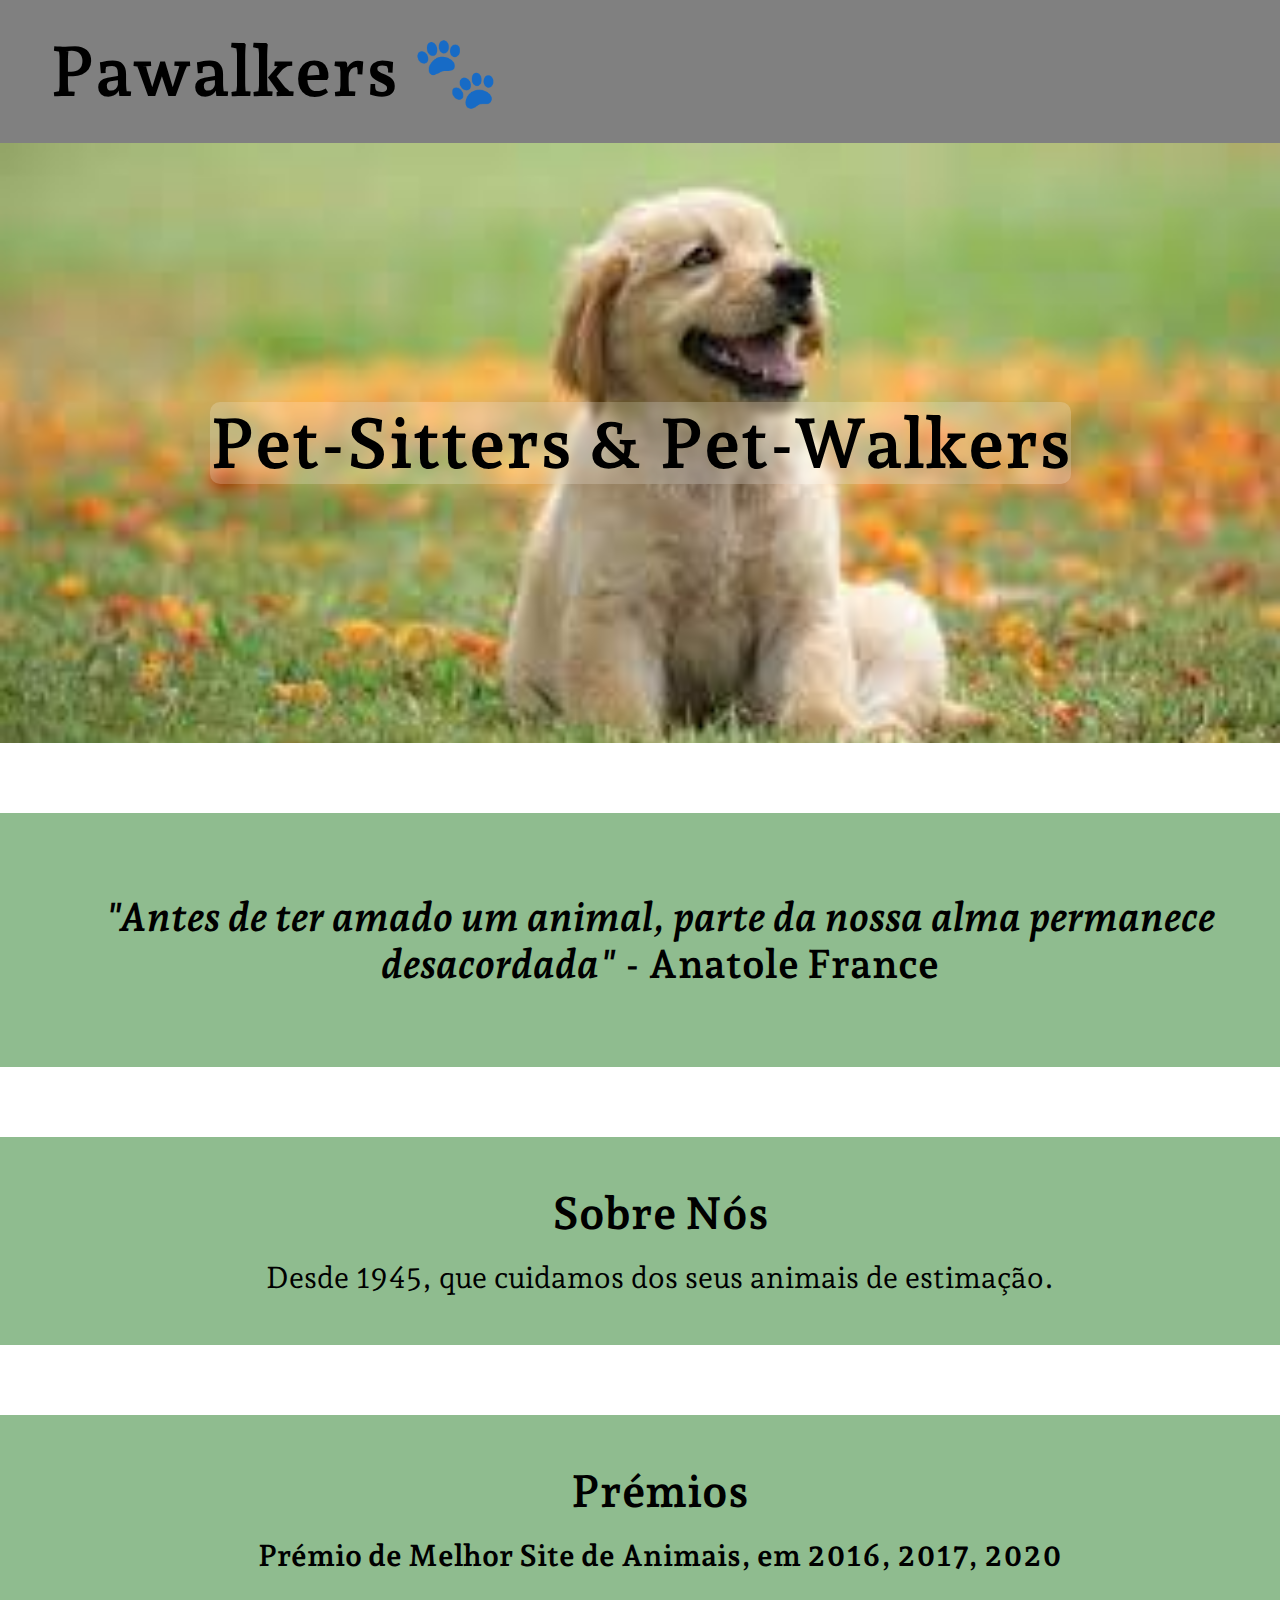
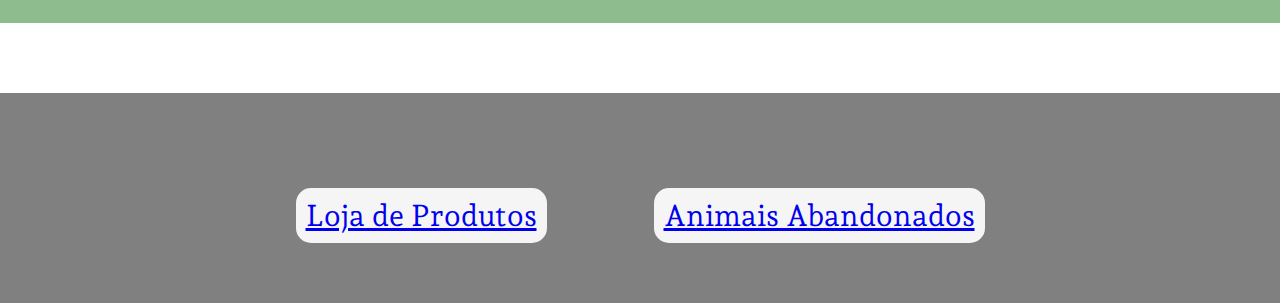
<file: index.html>
<!DOCTYPE html>
<html lang="en">
<head>
    <meta charset="UTF-8">
    <meta http-equiv="X-UA-Compatible" content="IE=edge">
    <meta name="viewport" content="width=device-width, initial-scale=1.0">
    <link rel="stylesheet" href="paginicialcss.css">
    <title>Pawalkers</title>
    <link rel="preconnect" href="https://fonts.googleapis.com/%22%3E">
    <link rel="preconnect" href="https://fonts.gstatic.com/" crossorigin>
    <link href="https://fonts.googleapis.com/css2?family=Andada+Pro&display=swap" rel="stylesheet">
    </head>

    <body>

            <h1>Pawalkers 🐾</h1>
            <div class="banner-info">
                <div class="slogan"><h3>Pet-Sitters & Pet-Walkers</h3></div>
            </div>
        

        <div class="stuff">
            <div class="quotes">
                <h2><span><i>"Antes de ter amado um animal, parte da nossa alma permanece desacordada"</i></span>
                - Anatole France</h2>
            </div>

            <div id="title">
                <div class="content">
                    <div class="sobre-nos">
                        <h2>Sobre Nós</h2>
                        <p>Desde 1945, que cuidamos dos seus animais de estimação.</p>
                    </div>
                </div>
            </div>

            <div id="title">
                <div class="contentt">
                    <div class="premios">
                        <h2>Prémios</h2>
                        <h4>Prémio de Melhor Site de Animais, em 2016, 2017, 2020</h4>
                    </div>
                </div>
            </div>

            <div class="footerbox">
                <div class="footer">
                    <a href="pawloja.html" target="_blank">Loja de Produtos</a>
                    <a href="pawalkersadocao.html"_blank">Animais Abandonados</a>
                </div>
            </div>
        </div>

    </body>
</html>
</file>
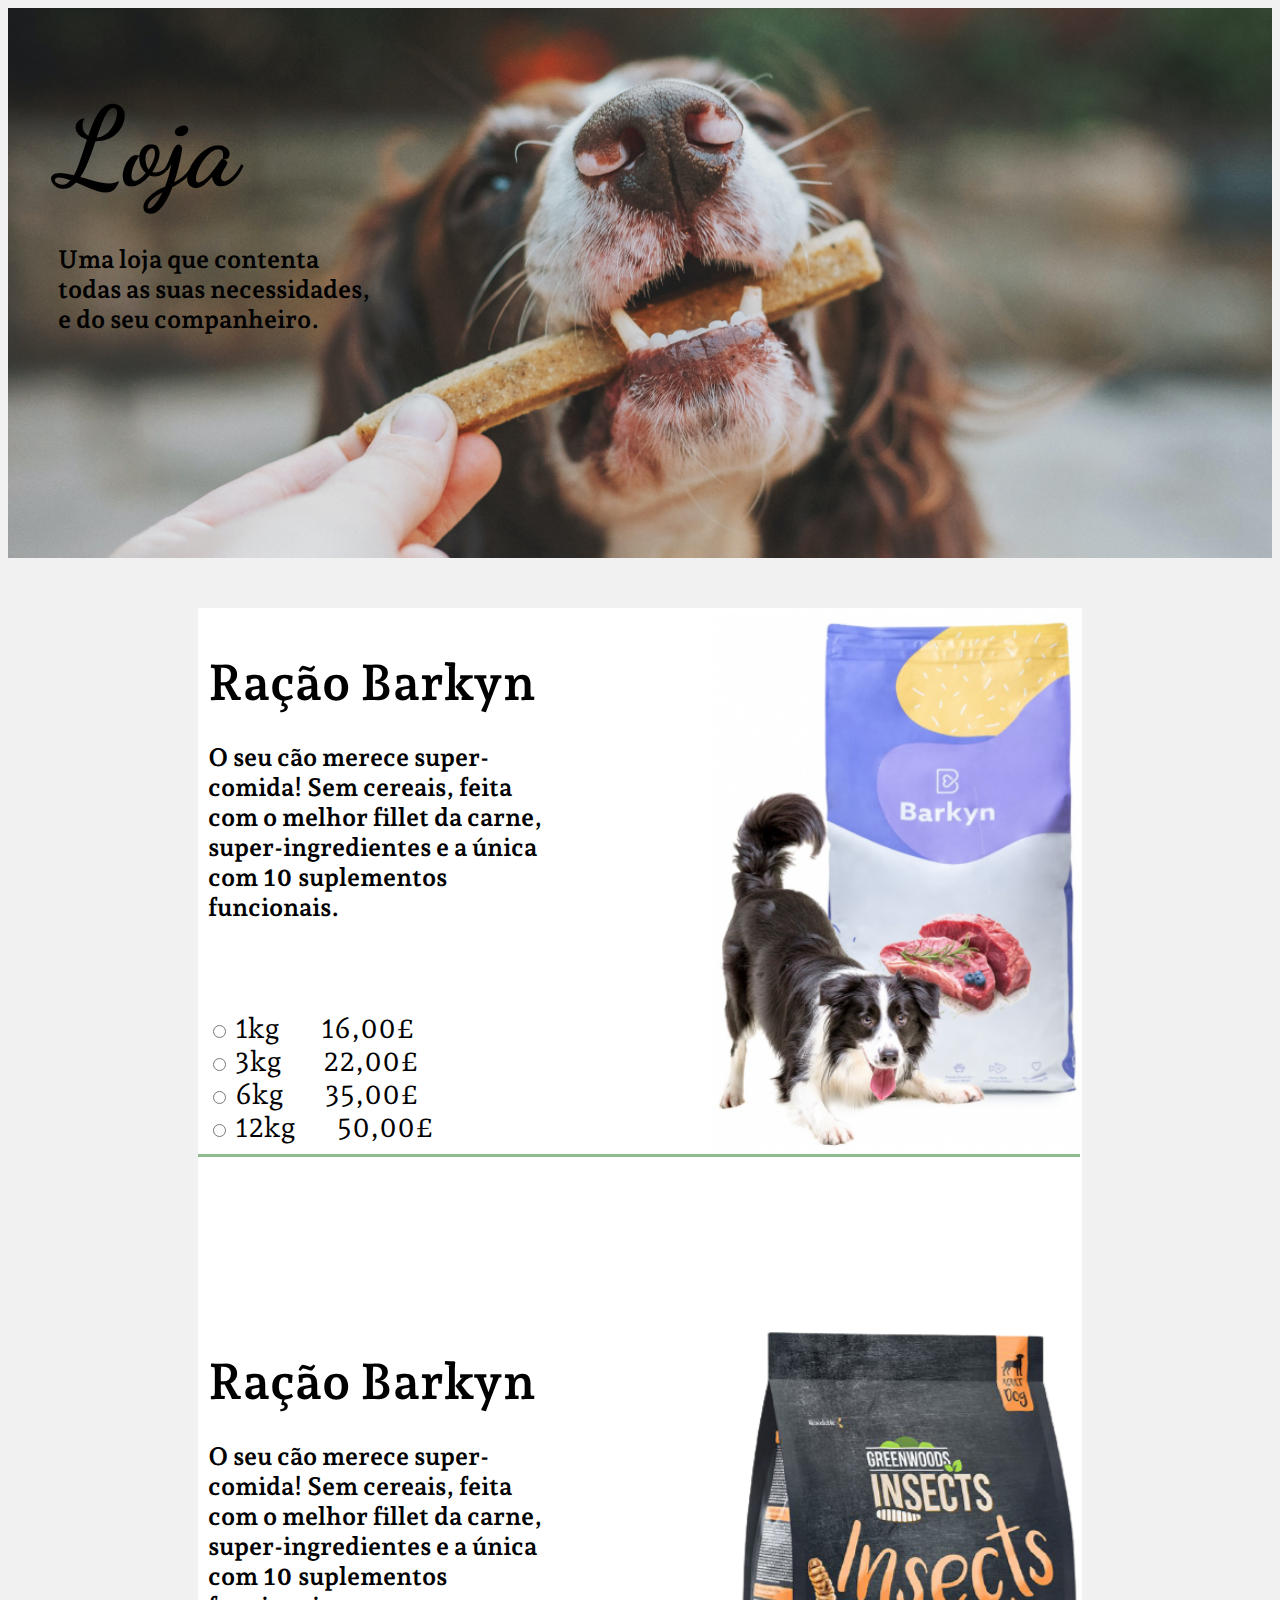
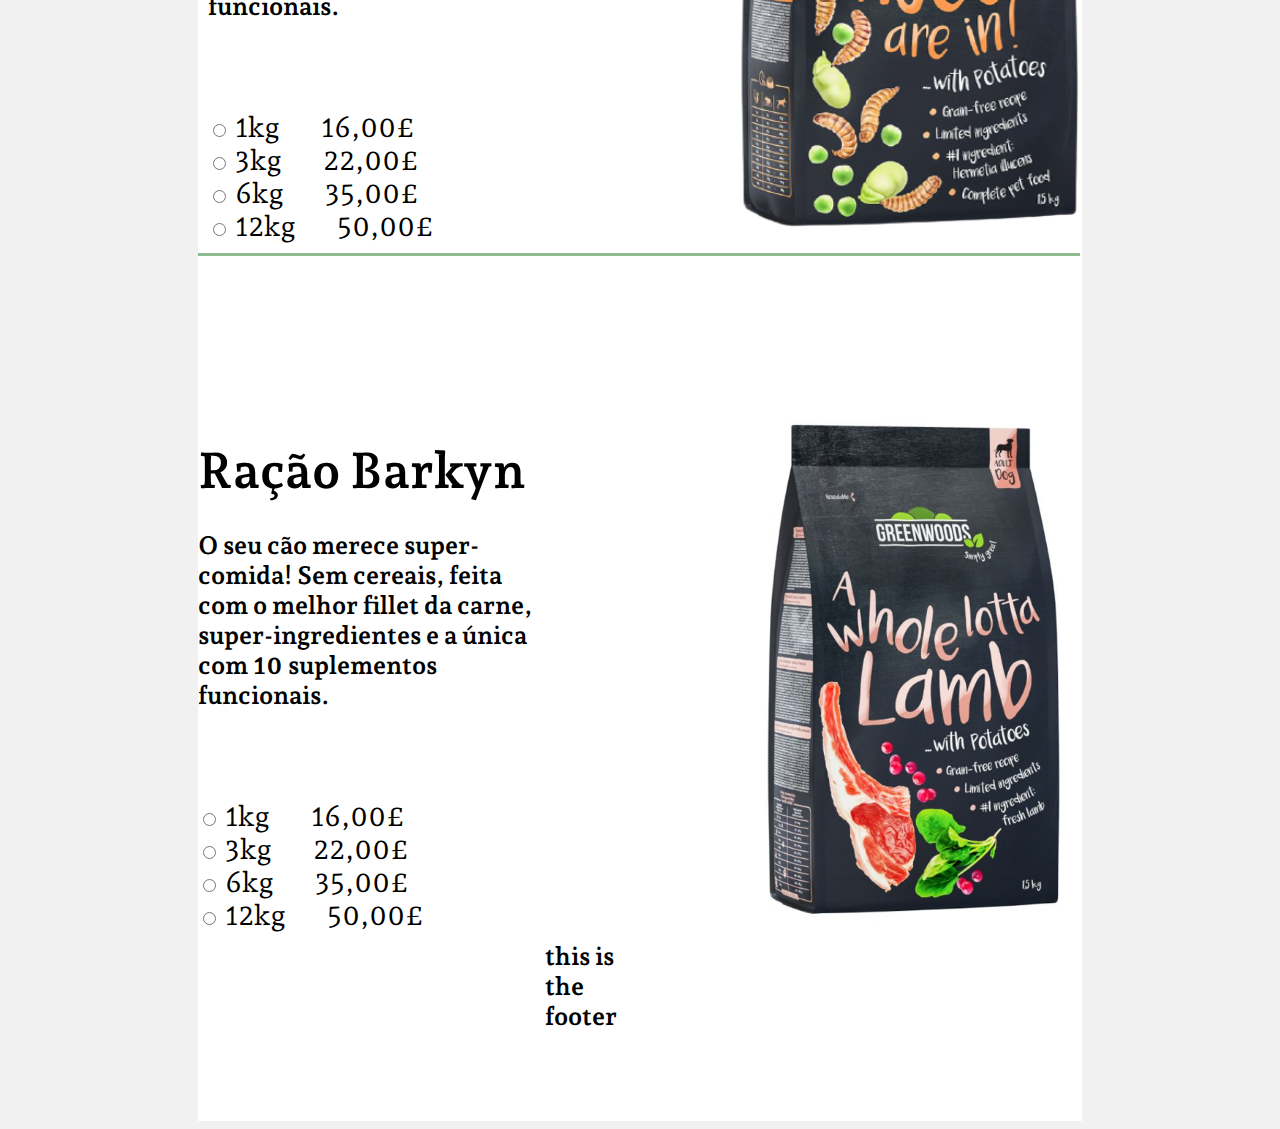
<file: pawloja.html>
<!DOCTYPE html>
<html lang="en">
<head>
    <meta charset="UTF-8">
    <meta http-equiv="X-UA-Compatible" content="IE=edge">
    <meta name="viewport" content="width=device-width, initial-scale=1.0">
    <link rel="stylesheet" href="loja.css">
    <link rel="preconnect" href="https://fonts.googleapis.com/%22%3E">
    <link rel="preconnect" href="https://fonts.gstatic.com/" crossorigin>
    <link href="https://fonts.googleapis.com/css2?family=Andada+Pro&display=swap" rel="stylesheet">
    <link href="https://fonts.googleapis.com/css2?family=Dancing+Script:wght@500&display=swap" rel="stylesheet">
    <title>Loja</title>
</head>

<body>
    <div id="banner">
        <h1>Loja</h1>
        <h2>Uma loja que contenta todas as suas necessidades, e do seu companheiro.</h2>
    </div>

    <div id="geral">
        <div id="R1">
            <h2>
                Ração Barkyn
            </h2>
            <h3>
                O seu cão merece super-comida! Sem cereais, feita com o melhor fillet da carne, super-ingredientes e a única com 10 suplementos funcionais.
            </h3>
            <form>
                <input type="radio" id="1 kg" name="size" value="1kg">
                <label for="1kg">1kg &nbsp; &nbsp;&nbsp;&nbsp;&nbsp;16,00£</label><br>
                <input type="radio" id="3kg" name="size" value="3kg">
                <label for="3kg">3kg &nbsp; &nbsp;&nbsp;&nbsp;&nbsp;22,00£</label><br>
                <input type="radio" id="6kg" name="size" value="6kg">
                <label for="6kg  35,00£">6kg &nbsp;&nbsp;&nbsp;&nbsp;&nbsp; 35,00£</label><br>
                <input type="radio" id="12kg" name="size" value="12kg">
                <label for="12kg">12kg &nbsp;&nbsp;&nbsp;&nbsp;&nbsp; 50,00£</label>
            </form>
        </div>


        <div id="R2">
            <h2>
                Ração Barkyn
            </h2>
            <h3>
                O seu cão merece super-comida! Sem cereais, feita com o melhor fillet da carne, super-ingredientes e a única com 10 suplementos funcionais.
            </h3>
            <form>
                <input type="radio" id="1 kg" name="size" value="1kg">
                <label for="1kg">1kg &nbsp; &nbsp;&nbsp;&nbsp;&nbsp;16,00£</label><br>
                <input type="radio" id="3kg" name="size" value="3kg">
                <label for="3kg">3kg &nbsp; &nbsp;&nbsp;&nbsp;&nbsp;22,00£</label><br>
                <input type="radio" id="6kg" name="size" value="6kg">
                <label for="6kg  35,00£">6kg &nbsp;&nbsp;&nbsp;&nbsp;&nbsp; 35,00£</label><br>
                <input type="radio" id="12kg" name="size" value="12kg">
                <label for="12kg">12kg &nbsp;&nbsp;&nbsp;&nbsp;&nbsp; 50,00£</label>
            </form>
        </div>

        <div id="R3">
            <h2>
                Ração Barkyn
            </h2>
            <h3>
                O seu cão merece super-comida! Sem cereais, feita com o melhor fillet da carne, super-ingredientes e a única com 10 suplementos funcionais.
            </h3>
            <form>
                <input type="radio" id="1 kg" name="size" value="1kg">
                <label for="1kg">1kg &nbsp; &nbsp;&nbsp;&nbsp;&nbsp;16,00£</label><br>
                <input type="radio" id="3kg" name="size" value="3kg">
                <label for="3kg">3kg &nbsp; &nbsp;&nbsp;&nbsp;&nbsp;22,00£</label><br>
                <input type="radio" id="6kg" name="size" value="6kg">
                <label for="6kg  35,00£">6kg &nbsp;&nbsp;&nbsp;&nbsp;&nbsp; 35,00£</label><br>
                <input type="radio" id="12kg" name="size" value="12kg">
                <label for="12kg">12kg &nbsp;&nbsp;&nbsp;&nbsp;&nbsp; 50,00£</label>
            </form>
        </div>  

        <div id="footer">
            <h3>
                this is the footer 
            </h3>
        </div>
    </div>

</body>
</html>
</file>
<file: paginicialcss.css>
*{
    margin: 0;
    padding: 0;
}


h1 {
    z-index: 10;
    box-sizing: border-box;
    padding: 30px 50px;
    width: 100vw;
    background-color: gray;
    font-family: 'Andada Pro', serif;
    font-size: 70px;
}

.slogan {
    background: rgba( 255, 255, 255, 0.2 );
    backdrop-filter: blur( 3px );
    -webkit-backdrop-filter: blur( 3px );
    border-radius: 10px;
}

.banner-info {
    background-image: url([data-uri]);
    background-repeat: no-repeat;
    background-size: 100%;
    height: 600px;
    display: flex;
    align-items: center;
    justify-content: center;
}

.banner-info h3 {
    text-align: center;
    font-size: 70px;    
    width: 100%;
    font-family: 'Andada Pro', serif;
}

.stuff {
    text-align: center;
    justify-content: center;
    background-repeat: no-repeat;
    font-size: 30px;
    font-family: 'Andada Pro', serif;
}

.quotes{
    padding: 50px 20px;
    margin-top: 70px;
    background-color: darkseagreen;
    width: 100%;
    font-family: 'Andada Pro', serif;
}

.sobre-nos {
    padding: 50px 20px;
    margin-top: 70px;
    background-color: darkseagreen;
    width: 100%;
    font-family: 'Andada Pro', serif;
}

.sobre-nos p {
    margin-top: 20px;
    font-family: 'Andada Pro', serif;
}

.premios {
    padding: 50px 20px;
    margin-top: 70px;
    background-color: darkseagreen;
    width: 100%;
    font-family: 'Andada Pro', serif;
}

.premios h4 {
    margin-top: 20px;
    font-family: 'Andada Pro', serif;
}

.quotes h2 {
    text-align: center;
    font-size: 40px;
    font-family: 'Andada Pro', serif;
    padding: 30px 30px;
}

.footer {
    margin-top: 100px;
    font-family: 'Andada Pro', serif;
}

.footer a {
    padding: 10px 10px;
    margin: 50px 50px;
    justify-content: center;  
    border-radius: 15px;
    margin-bottom: 70px;
    border: darkgray;
    background-color: whitesmoke;
    font-family: 'Andada Pro', serif;
}

.footerbox {
    background-color: gray;
    padding: 5px 40px;
    margin-top: 70px;
    height: 200px;
}
</file>
<file: loja.css>
h1{
    font-size: 110px;
    font-family: 'Dancing Script', cursive;
    margin-left: 50px;
    margin-bottom: 10px;
}

body{
    background-color: rgba(211, 211, 211, 0.308);
}

#geral {
    font-family:'Andada Pro', serif;
    display:flex;
    flex-direction:column;
    margin-right: 15% ;
    margin-left: 15% ;
    background-color: rgb(255, 255, 255);
}

#geral h2{
    font-size: 50px;
    margin-bottom: 30px;
    margin-top: 35px;
}

#geral h3{
    font-size: 25px;
    width: 40%;
    margin-top: 9px;
    margin-bottom: 90px;
}

#geral form{
    font-size: 28px;
}


#banner{
    background-image: url(imagemloja.jpg);
    background-size: cover;
    background-position: center center;
    width: 100%;
    height: 550px;
    display: flex;
    justify-content:flex-start;
    flex-direction:column;
    margin-bottom: 50px;
}

#banner h2{
    font-size: 25px;
    font-family: 'Andada Pro', serif;
    margin-left: 50px;
    width:25%
}

#R1{
    background-image:url(R1.jpg);
    background-repeat: no-repeat;
    background-position: right;
    background-size: 26%;
    width: 97.5%;
    margin-right: 50px;
    background-size: contain;
    margin-bottom: 150px;
    border-bottom: 3px darkseagreen solid;
    padding: 10px;
}

#R2{ 
    background-image:url(R2\ 2.1.png);
    background-repeat: no-repeat;
    background-position:  right;
    background-size: 26%;
    width: 97.5%;
    margin-right: 50px;
    background-size: contain;
    margin-bottom: 150px;
    border-bottom: 3px darkseagreen solid;
    padding: 10px;
}

#R3{
    background-image:url(R3.png);
    background-repeat: no-repeat;
    background-position:  right;
    background-size: 26%;
    width:  97.5%;
    margin-right: 50px;
    background-size: contain;
}

#footer{
    align-self: center;
    justify-self: center;
    flex-direction: row;
}
</file>
